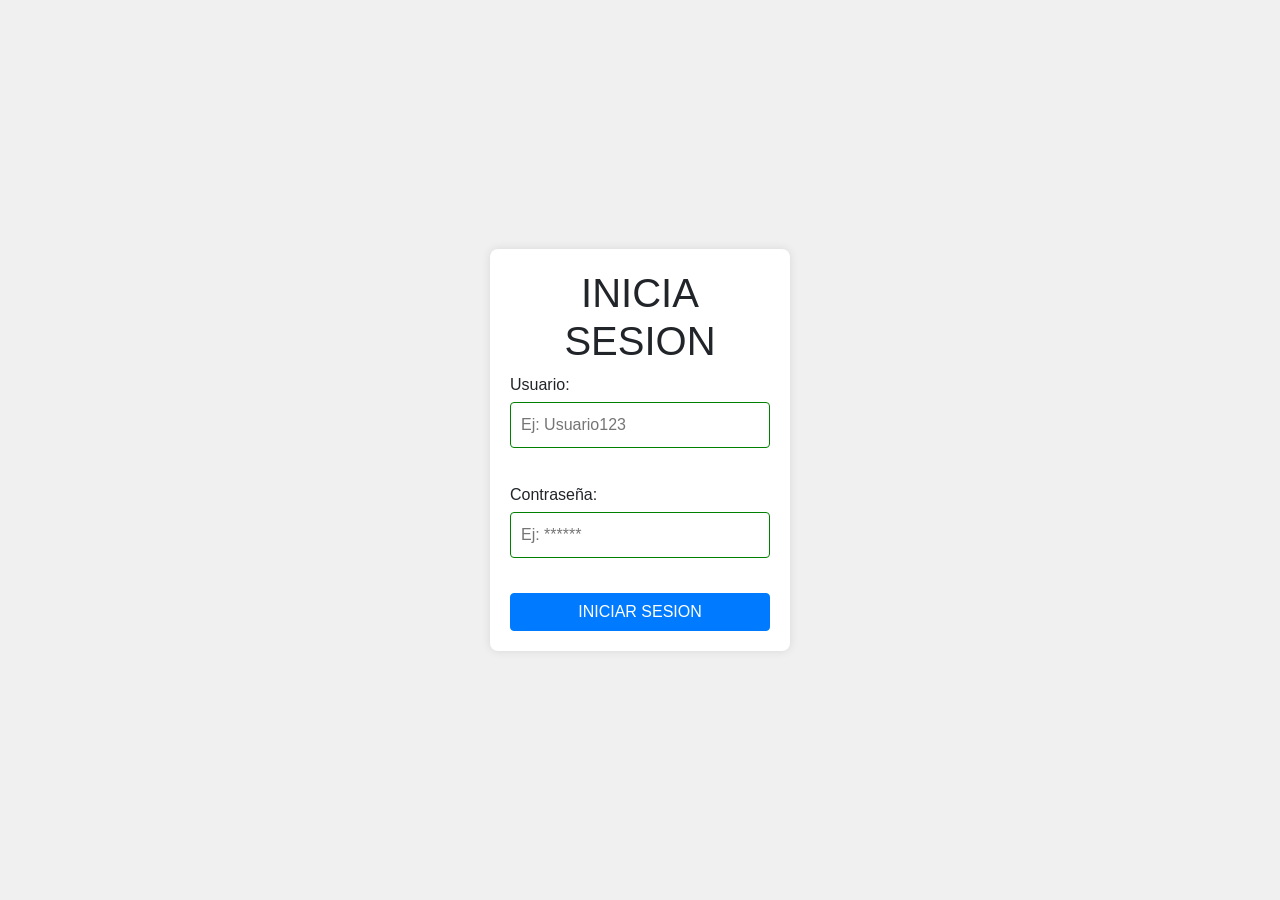
<file: index.html>
<!DOCTYPE html>
<html lang="en">
<head>
    <meta charset="UTF-8">
    <meta name="viewport" content="width=device-width, initial-scale=1.0">
    <title>LOGIN</title>
    <link rel="stylesheet" href="https://cdn.jsdelivr.net/npm/bootstrap@4.6.2/dist/css/bootstrap.min.css">
    <script src="https://cdn.jsdelivr.net/npm/jquery@3.7.1/dist/jquery.slim.min.js"></script>
    <script src="https://cdn.jsdelivr.net/npm/popper.js@1.16.1/dist/umd/popper.min.js"></script>
    <script src="https://cdn.jsdelivr.net/npm/bootstrap@4.6.2/dist/js/bootstrap.bundle.min.js"></script>
    <link rel="stylesheet" href="./style/style.css">

</head>
<body>
    
    <div class="container">
        <h1>INICIA SESION</h1>
        <form id="miFormulario">
            <div class="form-group">      
                <label for="name">Usuario:</label>
                <input type="text" id="name" placeholder="Ej: Usuario123">
                <span class="error" id="usuarioError"></span>
            </div>
            
            <div class="form-group">
                <label for="password">Contraseña:</label>
                <input type="password" id="password" placeholder="Ej: ******">
                <span class="error" id="contrasenaError"></span>
            </div>

            <button class="btn btn-primary btn-block" type="submit">INICIAR SESION</button>

        </form>

    </div>

    <script src="./js/index.js"></script>
</body>
</html>
</file>
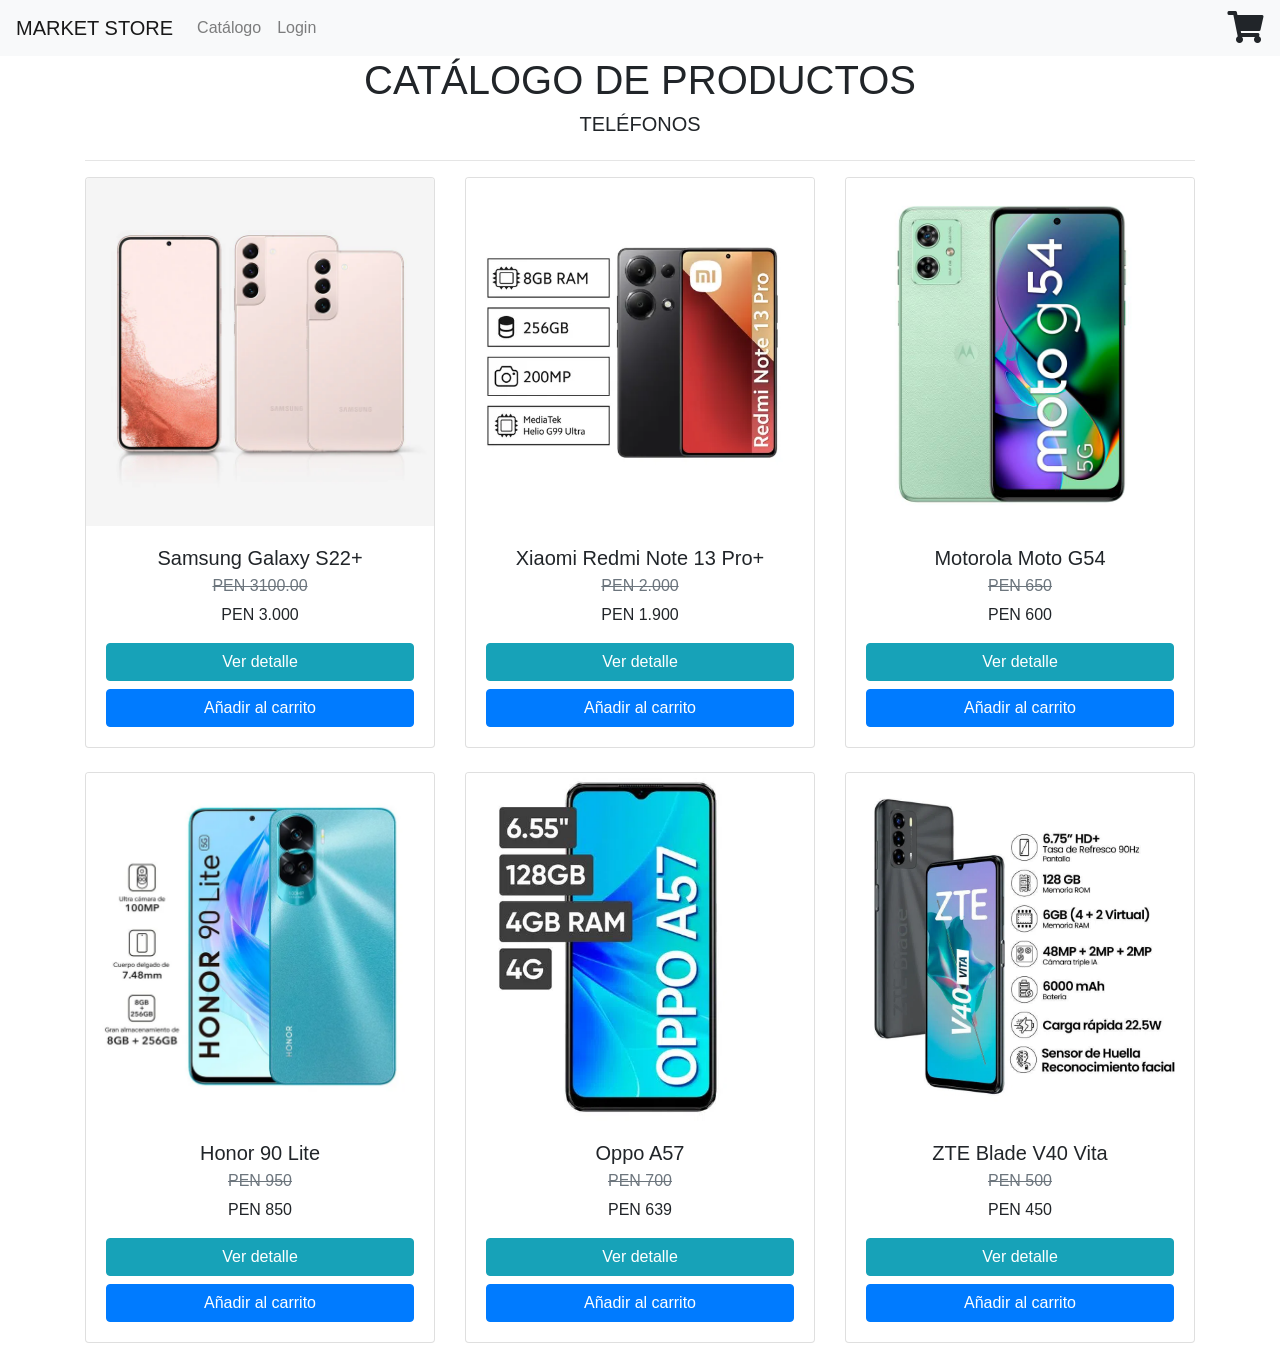
<file: catalogo.html>
<!DOCTYPE html>
<html lang="en">
<head>
    <meta charset="UTF-8">
    <meta name="viewport" content="width=device-width, initial-scale=1.0">
    <title>Inicio</title>
    <link rel="stylesheet" href="https://cdn.jsdelivr.net/npm/bootstrap@4.6.2/dist/css/bootstrap.min.css">
    <script src="https://cdn.jsdelivr.net/npm/jquery@3.7.1/dist/jquery.slim.min.js"></script>
    <script src="https://cdn.jsdelivr.net/npm/popper.js@1.16.1/dist/umd/popper.min.js"></script>
    <script src="https://cdn.jsdelivr.net/npm/bootstrap@4.6.2/dist/js/bootstrap.bundle.min.js"></script>
    <link rel="stylesheet" href="https://use.fontawesome.com/releases/v5.7.0/css/all.css" integrity="sha384-lZN37f5QGtY3VHgisS14W3ExzMWZxybE1SJSEsQp9S+oqd12jhcu+A56Ebc1zFSJ" crossorigin="anonymous">
</head>
<body>
    <nav class="navbar navbar-expand-sm bg-light navbar-light">
        <a class="navbar-brand">MARKET STORE</a>
        <ul class="navbar-nav">
            <li class="nav-item">
                <a class="nav-link" href="#">Catálogo</a>
            </li>
            <li class="nav-item">
                <a class="nav-link" href="index.html">Login</a>
            </li>
        </ul>
        <div class="ml-auto">
            <div class="cart-icon" data-toggle="modal" data-target="#myModal">
                <i class="fas fa-shopping-cart fa-2x"></i>
            </div>
        </div>
    </nav>
    <div class="container">
        <div class="row">
            <div class="col col-12 text-center">
                <h1>CATÁLOGO DE PRODUCTOS</h1>
            </div>
            <div class="col col-12 text-center">
                <h5>TELÉFONOS</h5>
            </div>
        </div>
        <hr>
        <div class="row">
            <!-- Productos -->
            <div class="col col-12 col-sm-12 col-md-6 col-lg-4 mb-4">
                <div class="card">
                    <img id="samsung" src="Imagenes/galaxy.webp" class="card-img-top" alt="Samsung Galaxy S20">
                    <div class="card-body">
                        <h5 id="galaxy" class="card-title text-center">Samsung Galaxy S22+</h5>
                        <h6 class="card-subtitle mb-2 text-muted text-center"><del>PEN 3100.00</del></h6>
                        <p id="s20" class="card-text text-center">PEN 3.000</p>
                        <a href="detalle.html" class="btn btn-info btn-block">Ver detalle</a>
                        <button onclick="agregarProducto('Imagenes/galaxy.webp', 'Samsung Galaxy S22+', 'PEN 3000')" type="button" class="btn btn-primary btn-block" data-toggle="modal" data-target="#myModal">Añadir al carrito</button>
                    </div>
                </div>
            </div>
            <div class="col col-12 col-sm-12 col-md-6 col-lg-4 mb-4">
                <div class="card">
                    <img id="xiaomi" src="Imagenes/xiaomi.webp" alt="Xiaomi Redmi Note 13 Pro+" class="card-img-top">
                    <div class="card-body">
                        <h5 id="redmi" class="card-title text-center">Xiaomi Redmi Note 13 Pro+</h5>
                        <h6 class="card-subtitle mb-2 text-muted text-center"><del>PEN 2.000</del></h6>
                        <p id="note13" class="card-text text-center">PEN 1.900</p>
                        <a href="detalle.html" class="btn btn-info btn-block">Ver detalle</a>
                        <button onclick="agregarProducto('Imagenes/xiaomi.webp', 'Xiaomi Redmi Note 13 Pro+', 'PEN 1900')" type="button" class="btn btn-primary btn-block" data-toggle="modal" data-target="#myModal">Añadir al carrito</button>
                    </div>
                </div>
            </div>
            <div class="col col-12 col-sm-12 col-md-6 col-lg-4 mb-4">
                <div class="card">
                    <img id="motorola" src="Imagenes/motorola.jpg" alt="Motorola Moto G54" class="card-img-top">
                    <div class="card-body">
                        <h5 id="moto" class="card-title text-center">Motorola Moto G54</h5>
                        <h6 class="card-subtitle mb-2 text-muted text-center"><del>PEN 650</del></h6>
                        <p id="g54" class="card-text text-center">PEN 600</p>
                        <a href="detalle.html" class="btn btn-info btn-block">Ver detalle</a>
                        <button onclick="agregarProducto('Imagenes/motorola.jpg', 'Motorola Moto G54', 'PEN 600')" type="button" class="btn btn-primary btn-block" data-toggle="modal" data-target="#myModal">Añadir al carrito</button>
                    </div>
                </div>
            </div>
            <div class="col col-12 col-sm-12 col-md-6 col-lg-4 mb-4">
                <div class="card">
                    <img id="honor" src="Imagenes/honor.webp" alt="Honor 90 Lite" class="card-img-top">
                    <div class="card-body">
                        <h5 id="honor90" class="card-title text-center">Honor 90 Lite</h5>
                        <h6 class="card-subtitle mb-2 text-muted text-center"><del>PEN 950</del></h6>
                        <p id="90lite" class="card-text text-center">PEN 850</p>
                        <a href="detalle.html" class="btn btn-info btn-block">Ver detalle</a>
                        <button onclick="agregarProducto('Imagenes/honor.webp', 'Honor 90 Lite', 'PEN 850')" type="button" class="btn btn-primary btn-block" data-toggle="modal" data-target="#myModal">Añadir al carrito</button>
                    </div>
                </div>
            </div>
            <div class="col col-12 col-sm-12 col-md-6 col-lg-4 mb-4">
                <div class="card">
                    <img id="oppo" src="Imagenes/oppo.webp" alt="Oppo" class="card-img-top">
                    <div class="card-body">
                        <h5 id="oppo57" class="card-title text-center">Oppo A57</h5>
                        <h6 class="card-subtitle mb-2 text-muted text-center"><del>PEN 700</del></h6>
                        <p id="oppoa57" class="card-text text-center">PEN 639</p>
                        <a href="detalle.html" class="btn btn-info btn-block">Ver detalle</a>
                        <button onclick="agregarProducto('Imagenes/oppo.webp', 'Oppo A57', 'PEN 639')" type="button" class="btn btn-primary btn-block" data-toggle="modal" data-target="#myModal">Añadir al carrito</button>
                    </div>
                </div>
            </div>
            <div class="col col-12 col-sm-12 col-md-6 col-lg-4 mb-4">
                <div class="card">
                    <img id="zte" src="Imagenes/zte.webp" alt="ZTE Blade V40 Vita" class="card-img-top">
                    <div class="card-body">
                        <h5 id="blade" class="card-title text-center">ZTE Blade V40 Vita</h5>
                        <h6 class="card-subtitle mb-2 text-muted text-center"><del>PEN 500</del></h6>
                        <p id="V40" class="card-text text-center">PEN 450</p>
                        <a href="detalle.html" class="btn btn-info btn-block">Ver detalle</a>
                        <button onclick="agregarProducto('Imagenes/zte.webp', 'ZTE Blade V40 Vita', 'PEN 450')" type="button" class="btn btn-primary btn-block" data-toggle="modal" data-target="#myModal">Añadir al carrito</button>
                    </div>
                </div>
            </div>
        </div>
    </div>
    <div class="modal" id="myModal">
        <div class="modal-dialog">
            <div class="modal-content">
                <div class="modal-header">
                    <h4 class="modal-title">Carrito de Compras</h4>
                    <button type="button" class="close" data-dismiss="modal">&times;</button>
                </div>
                <div class="modal-body" id="modal-body">
                    <!-- Carrito de compras -->
                </div>
                <div class="modal-footer">
                    <p id="total-pagar">Total a pagar: PEN 0.00</p>
                    <button type="button" class="btn btn-success" data-dismiss="modal">Pagar</button>
                </div>
            </div>
        </div>
    </div>
    <script src="./js/catalogo.js"></script>
</body>
</html>
</file>
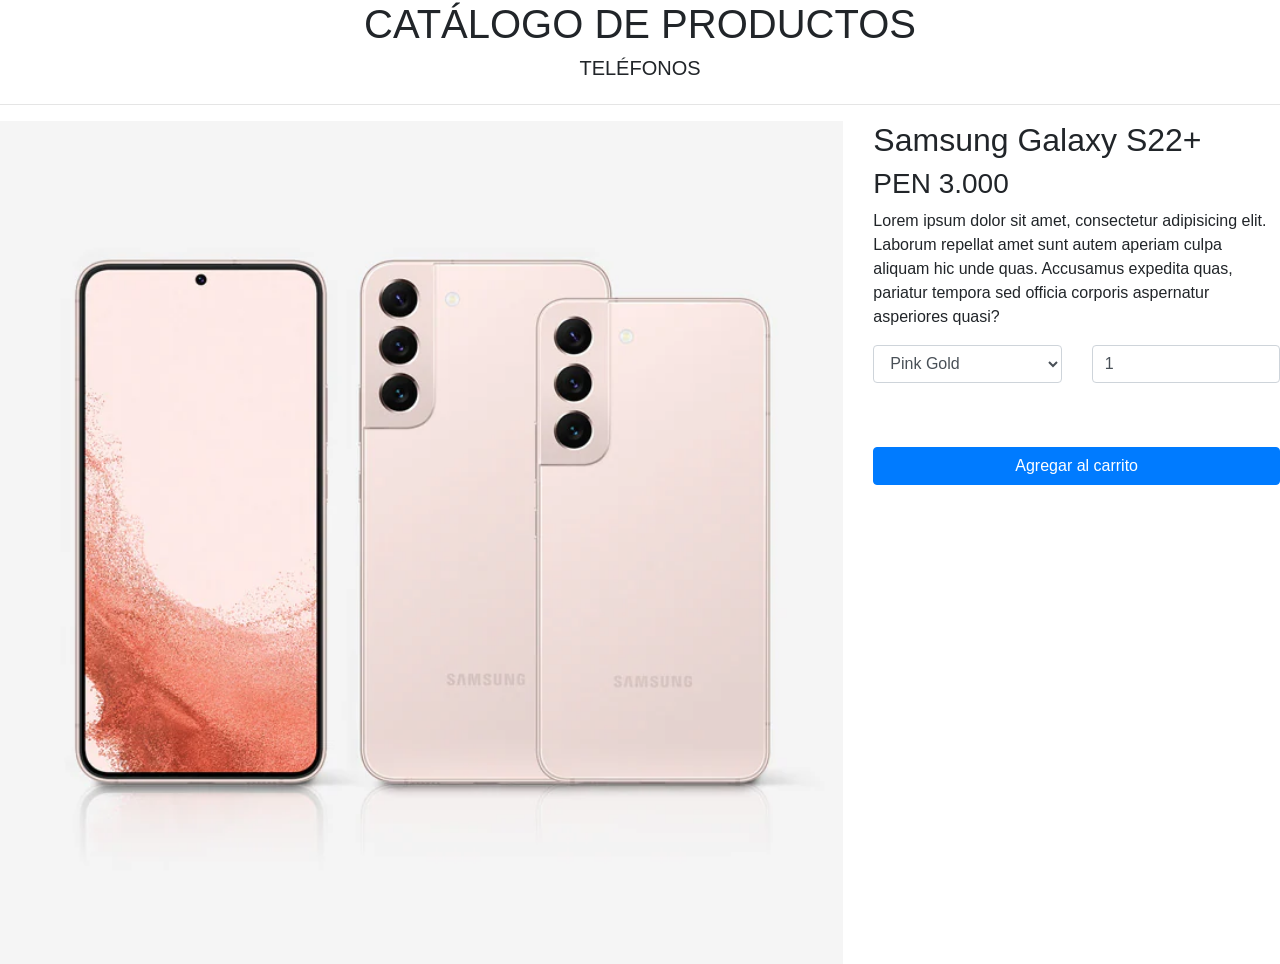
<file: detalle.html>
<!DOCTYPE html>
<html lang="en">
<head>
    <meta charset="UTF-8">
    <meta name="viewport" content="width=device-width, initial-scale=1.0">
    <title>Detalle</title>
    <link rel="stylesheet" href="https://cdn.jsdelivr.net/npm/bootstrap@4.6.2/dist/css/bootstrap.min.css">
    <script src="https://cdn.jsdelivr.net/npm/jquery@3.7.1/dist/jquery.slim.min.js"></script>
    <script src="https://cdn.jsdelivr.net/npm/popper.js@1.16.1/dist/umd/popper.min.js"></script>
    <script src="https://cdn.jsdelivr.net/npm/bootstrap@4.6.2/dist/js/bootstrap.bundle.min.js"></script>
</head>
<body>

    <div class="container">
        <div class="row">
            <div class="col col-12 text-center">
                <h1>CATÁLOGO DE PRODUCTOS</h1>
            </div>
            <div class="col col-12 text-center">
                <h5>TELÉFONOS</h5>
            </div>
        </div>       
    </div>
    <hr>
    <div class="row">
        <div class="col col-12 col-sm-12 col-md-8 col-lg-8">
            <img src="Imagenes/galaxy.webp" width="100%" height="auto" alt="Samgung">
        </div>


        <div class="col col-12 col-sm-12 col-md-4 col-lg-4">
            <div class="row">
                <div class="col col-12">
                    <h2>Samsung Galaxy S22+</h2>
                </div>
                <div class="col col-12">
                    <h3>PEN 3.000</h3>
                </div>
                <div class="col col-12">
                    <p>Lorem ipsum dolor sit amet, consectetur adipisicing elit. Laborum repellat amet sunt autem aperiam culpa aliquam hic unde quas. Accusamus expedita quas, pariatur tempora sed officia corporis aspernatur asperiores quasi?</p>
                </div>
                <div class="col col-12 col-sm-12 col-md-6 col-lg-6 text-center">
                    <div class="form-group">
                        <select id="inputState" class="form-control">
                            <option selected>Pink Gold</option>
                            <option>Phantom White</option>
                            <option>Phantom Black</option>
                            <option>Green</option>
                        </select>
                    </div>
                </div>
                <div class="col col-12 col-sm-12 col-md-6 col-lg-6 text-center">
                    <input type="number" class="form-control" id="cantidad" value="1" required>
                </div>
                <div class="col col-12 mt-5">
                    <a href="#" class="btn btn-primary btn-block">Agregar al carrito</a>
                </div>
            </div>
        </div>
    </div>    
</body>
</html>
</file>
<file: style/style.css>
body {
    font-family: Arial, sans-serif;
    display: flex;
    justify-content: center;
    align-items: center;
    height: 100vh;
    background-color: #f0f0f0;
    }
    
    .container {
    background: white;
    padding: 20px;
    border-radius: 8px;
    box-shadow: 0 0 10px rgba(0, 0, 0, 0.1);
    width: 300px;
    text-align: center;
    }
    
    form {
    display: flex;
    flex-direction: column;
    }
    
    .form-group {
    margin-bottom: 15px;
    text-align: left;
    }
    
    label {
    display: block;
    margin-bottom: 5px;
    }
    
    input {
    width: 100%;
    padding: 10px;
    margin-bottom: 5px;
    box-sizing: border-box;
    border: 1px solid #ccc;
    border-radius: 4px;
    }
    
    input:invalid {
    border-color: red;
    }
    
    input:valid {
    border-color: green;
    }
    
    .error {
    color: red;
    font-size: 12px;
    height: 15px;
    display: block;
    }
    
    button {
    padding: 10px 20px;
    background-color: #007BFF;
    color: white;
    border: none;
    border-radius: 5px;
    cursor: pointer;
    }
    
    button:hover {
    background-color: #0056b3;
    }
    
    .error-input {
    border-color: red !important;
    }
    
    .error-label {
    color: red !important;
    }
</file>
